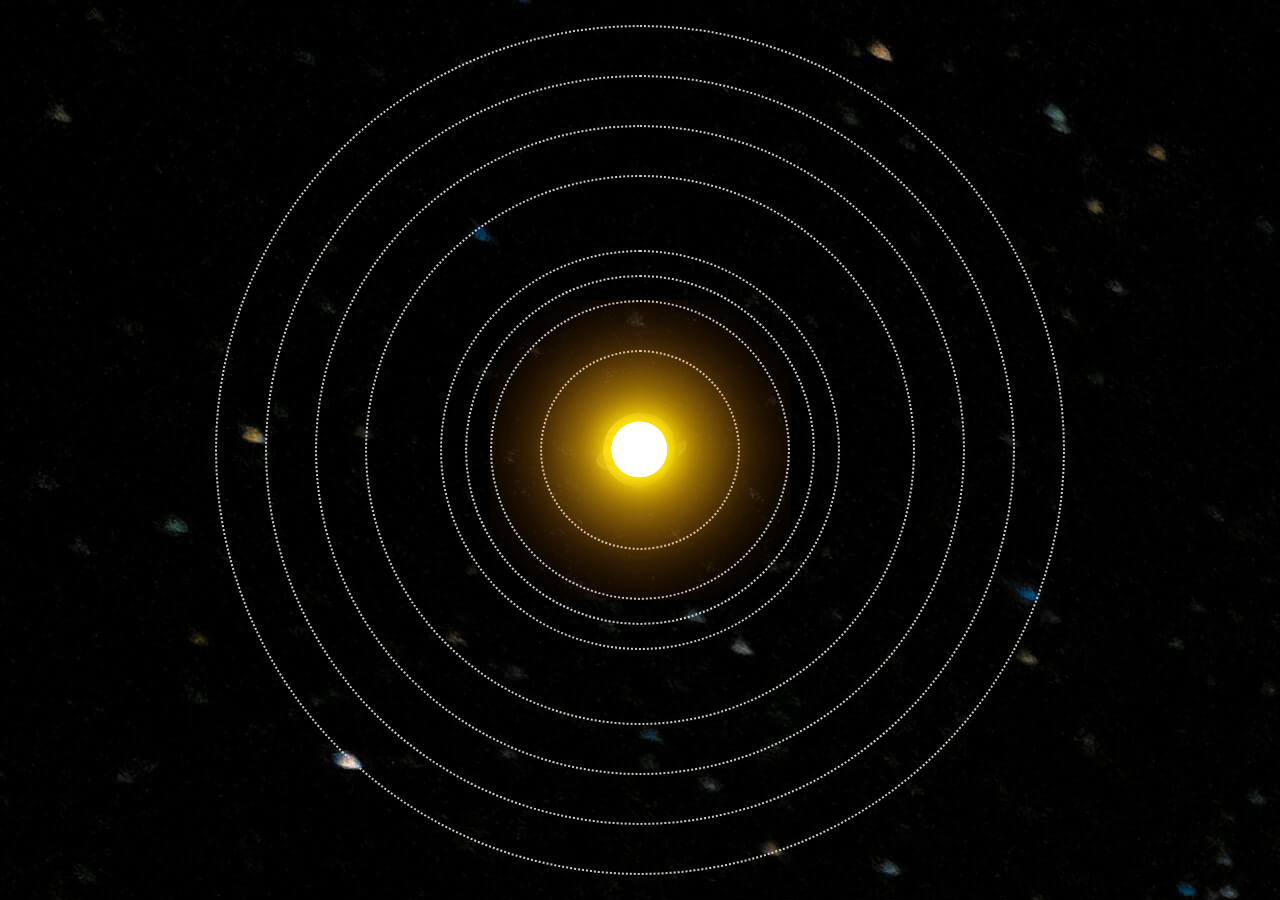
<file: index.html>
<!DOCTYPE html>
<html lang="en">
<head>
	<meta charset="UTF-8">
	<meta http-equiv="X-UA-Compatible" content="IE=edge">
	<meta name="viewport" content="width=device-width, initial-scale=1.0">
	<link rel="stylesheet" href="a.css">
	<link rel="shortcut icon" href="/img/icon.jpg" type="image/x-icon">
	<title>Sistema Solar</title>
</head>
<body>
	<div class="wrapper">
		<div class="netuno-container">
			<img src="/img/neptune.png" alt="Netuno">
		</div>
		<div class="urano-container">
			<img src="/img/uranus.png" alt="Urano">
		</div>
		<div class="saturno-container">
			<img src="/img/saturn.png" alt="Saturno">
		</div>
		<div class="jupiter-container">
			<img src="/img/jupiter.png" alt="Jupiter">
		</div>
		<div class="marte-container">
			<img src="/img/mars.png" alt="Marte">
		</div>
		<div class="terra-container">
			<img src="/img/earth.png" alt="Terra">
		</div>
		<div class="venus-container">
			<img src="/img/venus.png" alt="Vênus">
		</div>
		<div class="mercurio-container">
			<img src="/img/mercury.png" alt="Mercúrio">
		</div>
		<div class="sol-container">
			<img src="/img/sun.png" alt="Sol">
		</div>
	</div>
</body>
</html>
</file>
<file: a.css>
*{
    box-sizing: border-box;
    padding: 0;
    margin: 0;
}

body{
    height: 100vh;
    display: flex;
    justify-content: center;
    align-items: center;
    background: url(/img/stars.jpg);
}
.wrapper{
    height: 100%;
    width: 100%;
    display: flex;
    justify-content: center;
    align-items: center;
}

/*------sol config-------*/

.sol-container{
    position: absolute;
    height: 200px;
    width: 200px;
    border-radius: 100%;
    display: flex;
    justify-content: center;
    align-items: center;
}
.sol-container > img{
    height: 300px;
    width: 300px;
}

/*------mercurio config-------*/

.mercurio-container{
    position: absolute;
    height: 200px;
    width: 200px;
    border-radius: 100%;
    display: flex;
    justify-content: center;
    align-items: center;
    border: 2px dotted #ccc;
}
.mercurio-container > img{
    height: 20px;
    width: 20px;
    animation: mercurio-rotation 5022ms linear infinite;
}

/*------venus config-------*/

.venus-container{
    position: absolute;
    height: 300px;
    width: 300px;
    border-radius: 100%;
    display: flex;
    justify-content: center;
    align-items: center;
    border: 2px dotted #ccc;
}
.venus-container > img{
    height: 25px;
    width: 25px;
    animation: venus-rotation 7613ms linear infinite;
}

/*------terra config-------*/

.terra-container{
    position: absolute;
    height: 350px;
    width: 350px;
    border-radius: 100%;
    display: flex;
    justify-content: center;
    align-items: center;
    border: 2px dotted #ccc;
}
.terra-container > img{
    height: 40px;
    width: 40px;
    animation: terra-rotation 11079ms linear infinite;
}

/*------marte config-------*/

.marte-container{
    position: absolute;
    height: 400px;
    width: 400px;
    border-radius: 100%;
    display: flex;
    justify-content: center;
    align-items: center;
    border: 2px dotted #ccc;
}
.marte-container > img{
    height: 35px;
    width: 35px;
    animation: marte-rotation 12684ms linear infinite;
}

/*------jupiter config-------*/

.jupiter-container{
    position: absolute;
    height: 550px;
    width: 550px;
    border-radius: 100%;
    display: flex;
    justify-content: center;
    align-items: center;
    border: 2px dotted #ccc;
}
.jupiter-container > img{
    height: 75px;
    width: 75px;
    animation: jupiter-rotation 27339ms linear infinite;
}

/*------saturno config-------*/

.saturno-container{
    position: absolute;
    height: 650px;
    width: 650px;
    border-radius: 100%;
    display: flex;
    justify-content: center;
    align-items: center;
    border: 2px dotted #ccc;
}
.saturno-container > img{
    height: 60px;
    width: 95px;
    animation: saturno-rotation 33218ms linear infinite;
}

/*------urano config-------*/
.urano-container{
    position: absolute;
    height: 750px;
    width: 750px;
    border-radius: 100%;
    display: flex;
    justify-content: center;
    align-items: center;
    border: 2px dotted #ccc;
}
.urano-container > img{
    height: 40px;
    width: 75px;
    animation: urano-rotation 37054ms linear infinite;
}

/*------netuno config-------*/
.netuno-container{
    position: absolute;
    height: 850px;
    width: 850px;
    border-radius: 100%;
    display: flex;
    justify-content: center;
    align-items: center;
    border: 2px dotted #ccc;
}
.netuno-container > img{
    height: 50px;
    width: 50px;
    animation: netuno-rotation 53954ms linear infinite;
}

/*------mercurio animation-------*/
@keyframes mercurio-rotation {
    0%{
        transform: rotate(0deg)translate(100px)rotate(0deg);
    }
    100%{
        transform: rotate(360deg)translate(100px)rotate(360deg);
    }
}

/*------venus animation-------*/
@keyframes venus-rotation {
    0%{
        transform: rotate(0deg)translate(150px)rotate(0deg);
    }
    100%{
        transform: rotate(360deg)translate(150px)rotate(360deg);
    }
}

/*------terra animation-------*/
@keyframes terra-rotation {
    0%{
        transform: rotate(0deg)translate(175px)rotate(0deg);
    }
    100%{
        transform: rotate(360deg)translate(175px)rotate(360deg);
    }
}

/*------marte animation-------*/
@keyframes marte-rotation {
    0%{
        transform: rotate(0deg)translate(200px)rotate(0deg);
    }
    100%{
        transform: rotate(360deg)translate(200px)rotate(360deg);
    }
}

/*------terra animation-------*/
@keyframes terra-rotation {
    0%{
        transform: rotate(0deg)translate(175px)rotate(0deg);
    }
    100%{
        transform: rotate(360deg)translate(175px)rotate(360deg);
    }
}

/*------marte animation-------*/
@keyframes marte-rotation {
    0%{
        transform: rotate(0deg)translate(200px)rotate(0deg);
    }
    100%{
        transform: rotate(360deg)translate(200px)rotate(360deg);
    }
}

/*------jupiter animation-------*/
@keyframes jupiter-rotation {
    0%{
        transform: rotate(0deg)translate(270px)rotate(0deg);
    }
    100%{
        transform: rotate(360deg)translate(270px)rotate(360deg);
    }
}

/*------saturno animation-------*/
@keyframes saturno-rotation {
    0%{
        transform: rotate(0deg)translate(325px)rotate(0deg);
    }
    100%{
        transform: rotate(360deg)translate(325px)rotate(360deg);
    }
}

/*------urano animation-------*/
@keyframes urano-rotation {
    0%{
        transform: rotate(0deg)translate(375px)rotate(0deg);
    }
    100%{
        transform: rotate(360deg)translate(375px)rotate(360deg);
    }
}

/*------netuno animation-------*/
@keyframes netuno-rotation {
    0%{
        transform: rotate(0deg)translate(425px)rotate(0deg);
    }
    100%{
        transform: rotate(360deg)translate(425px)rotate(360deg);
    }
}
</file>
